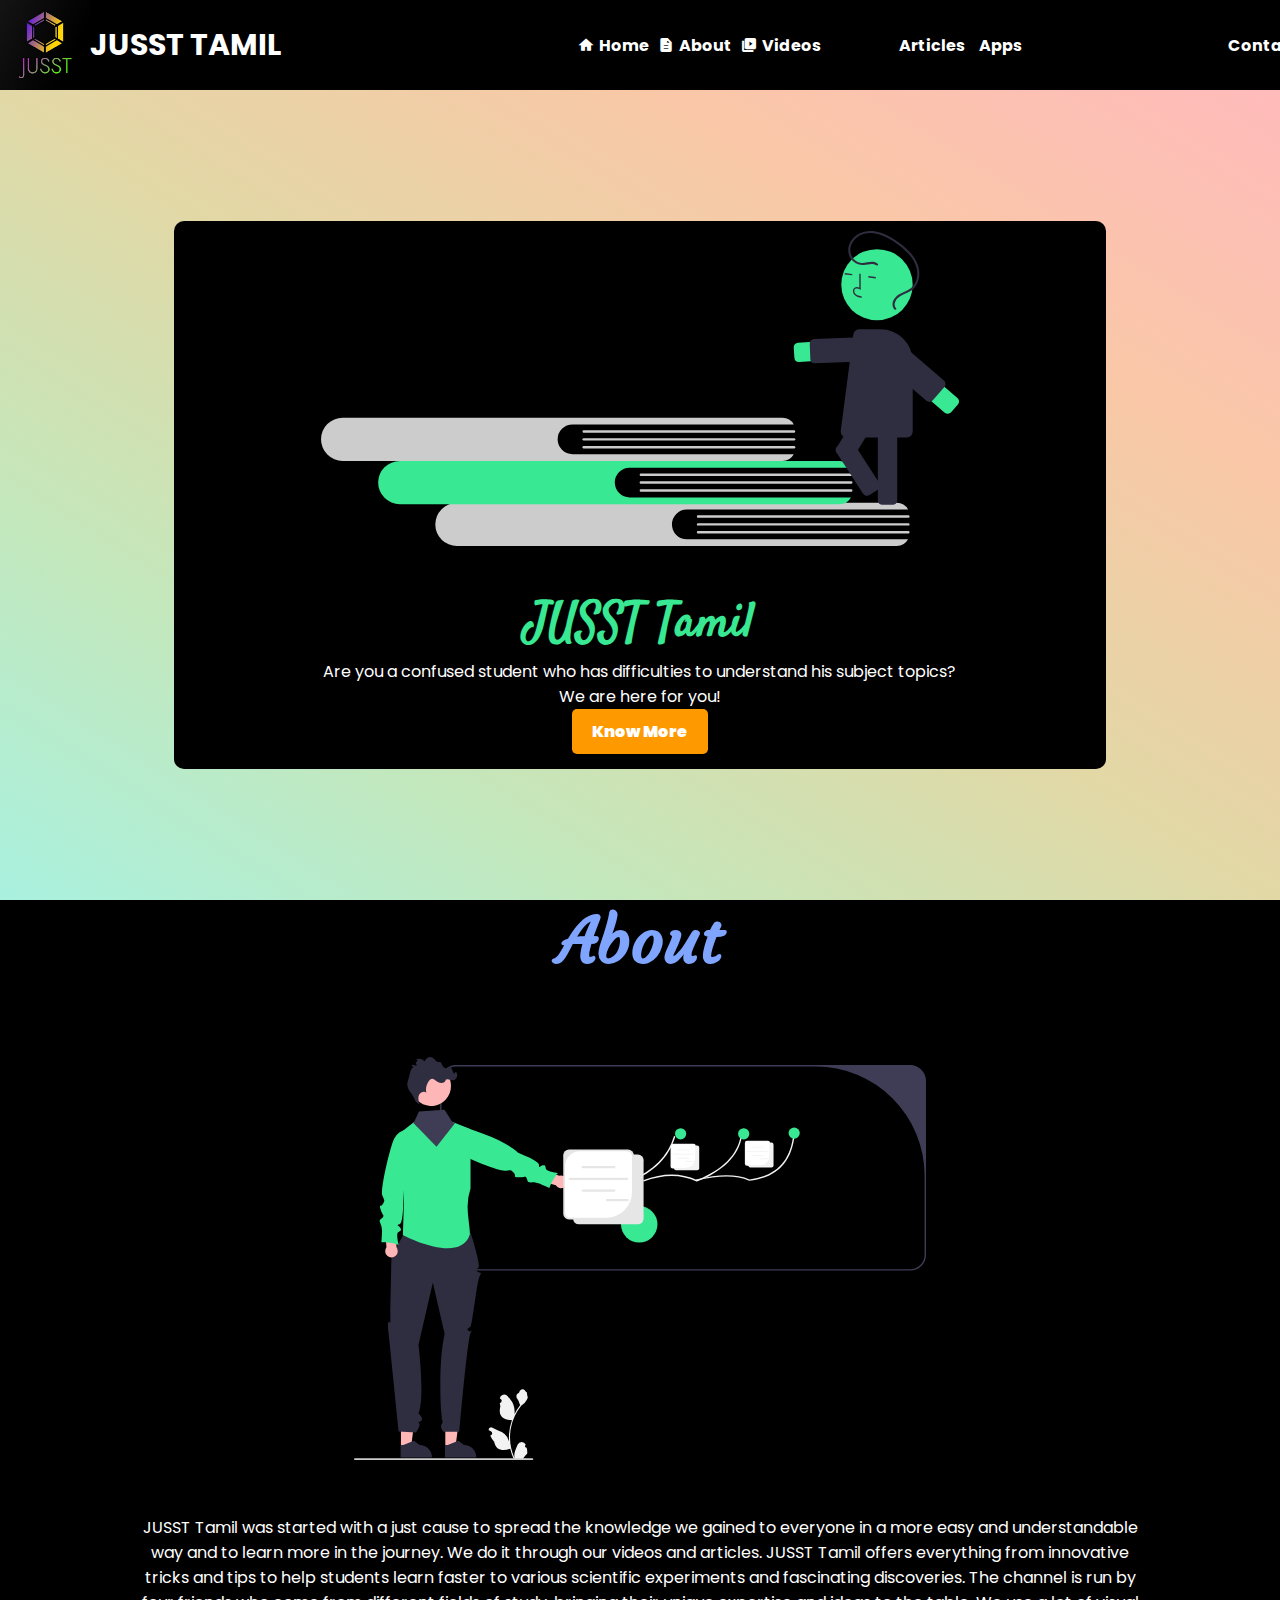
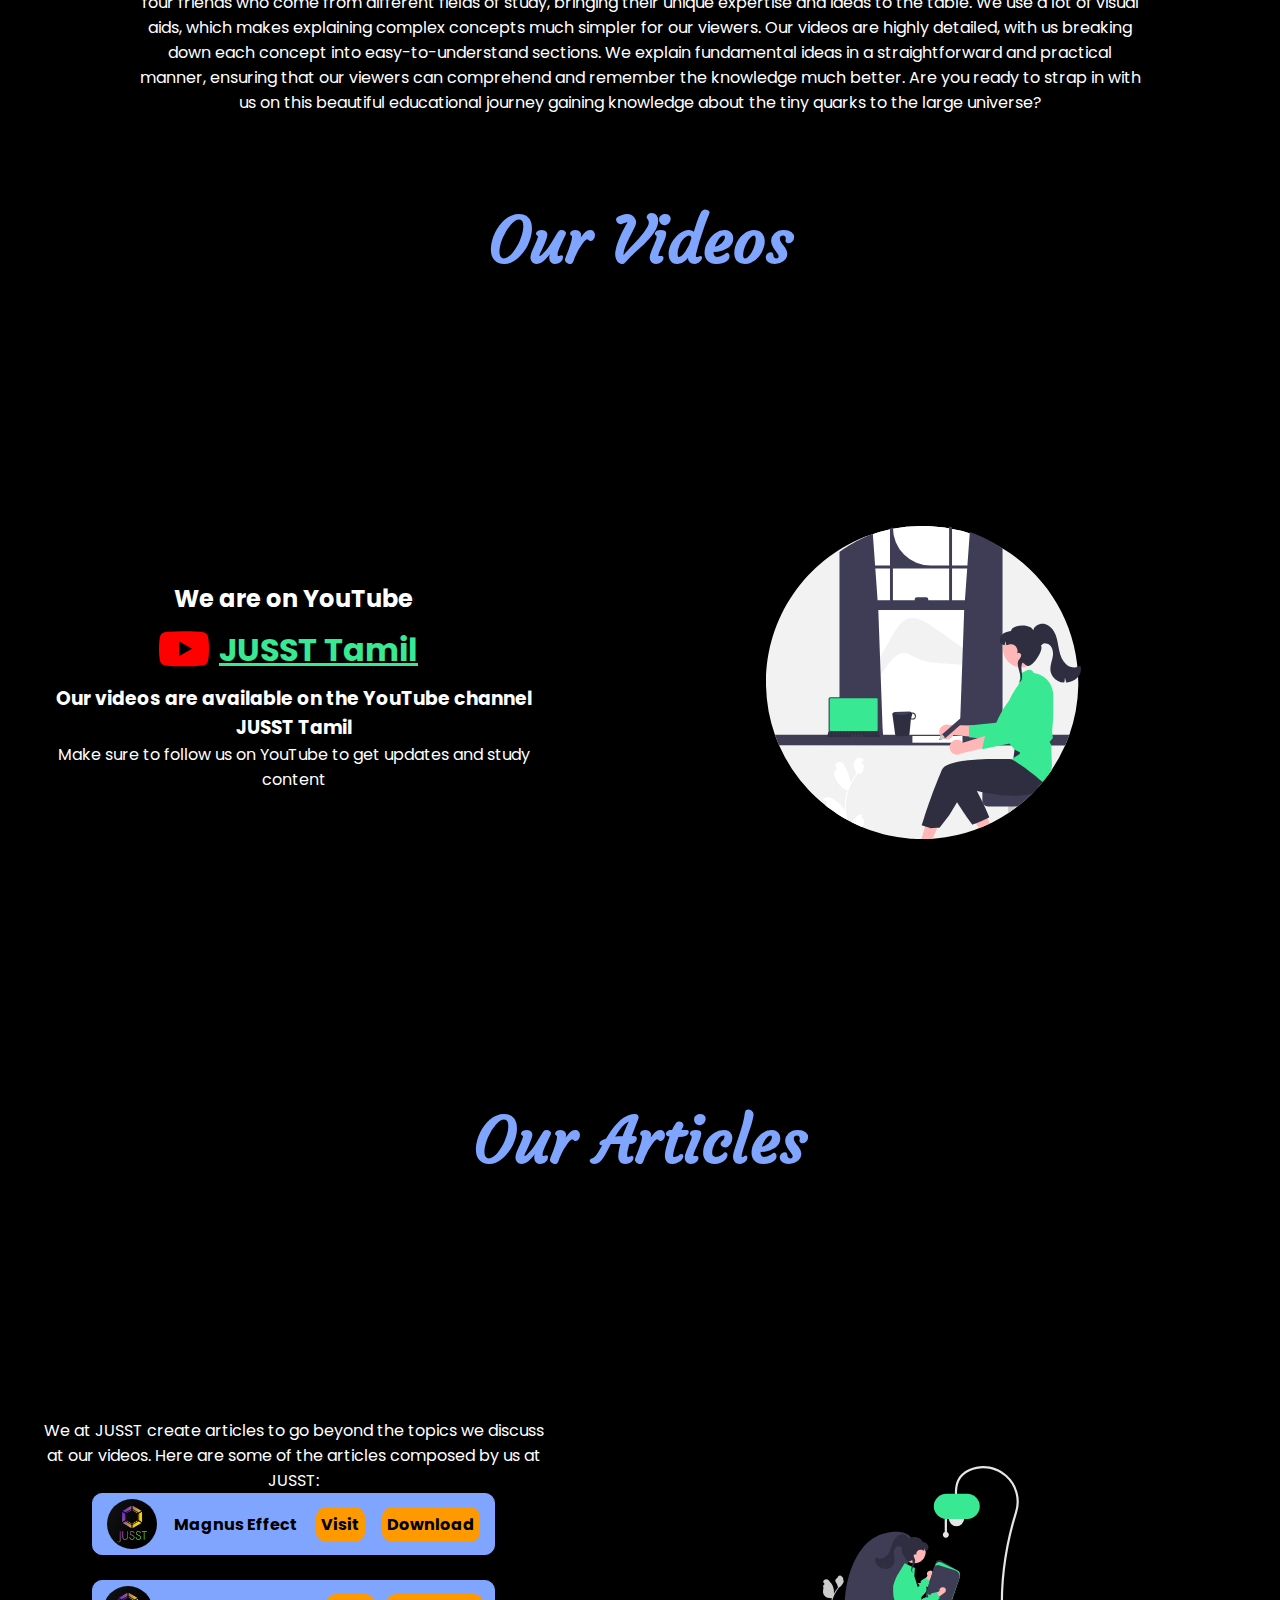
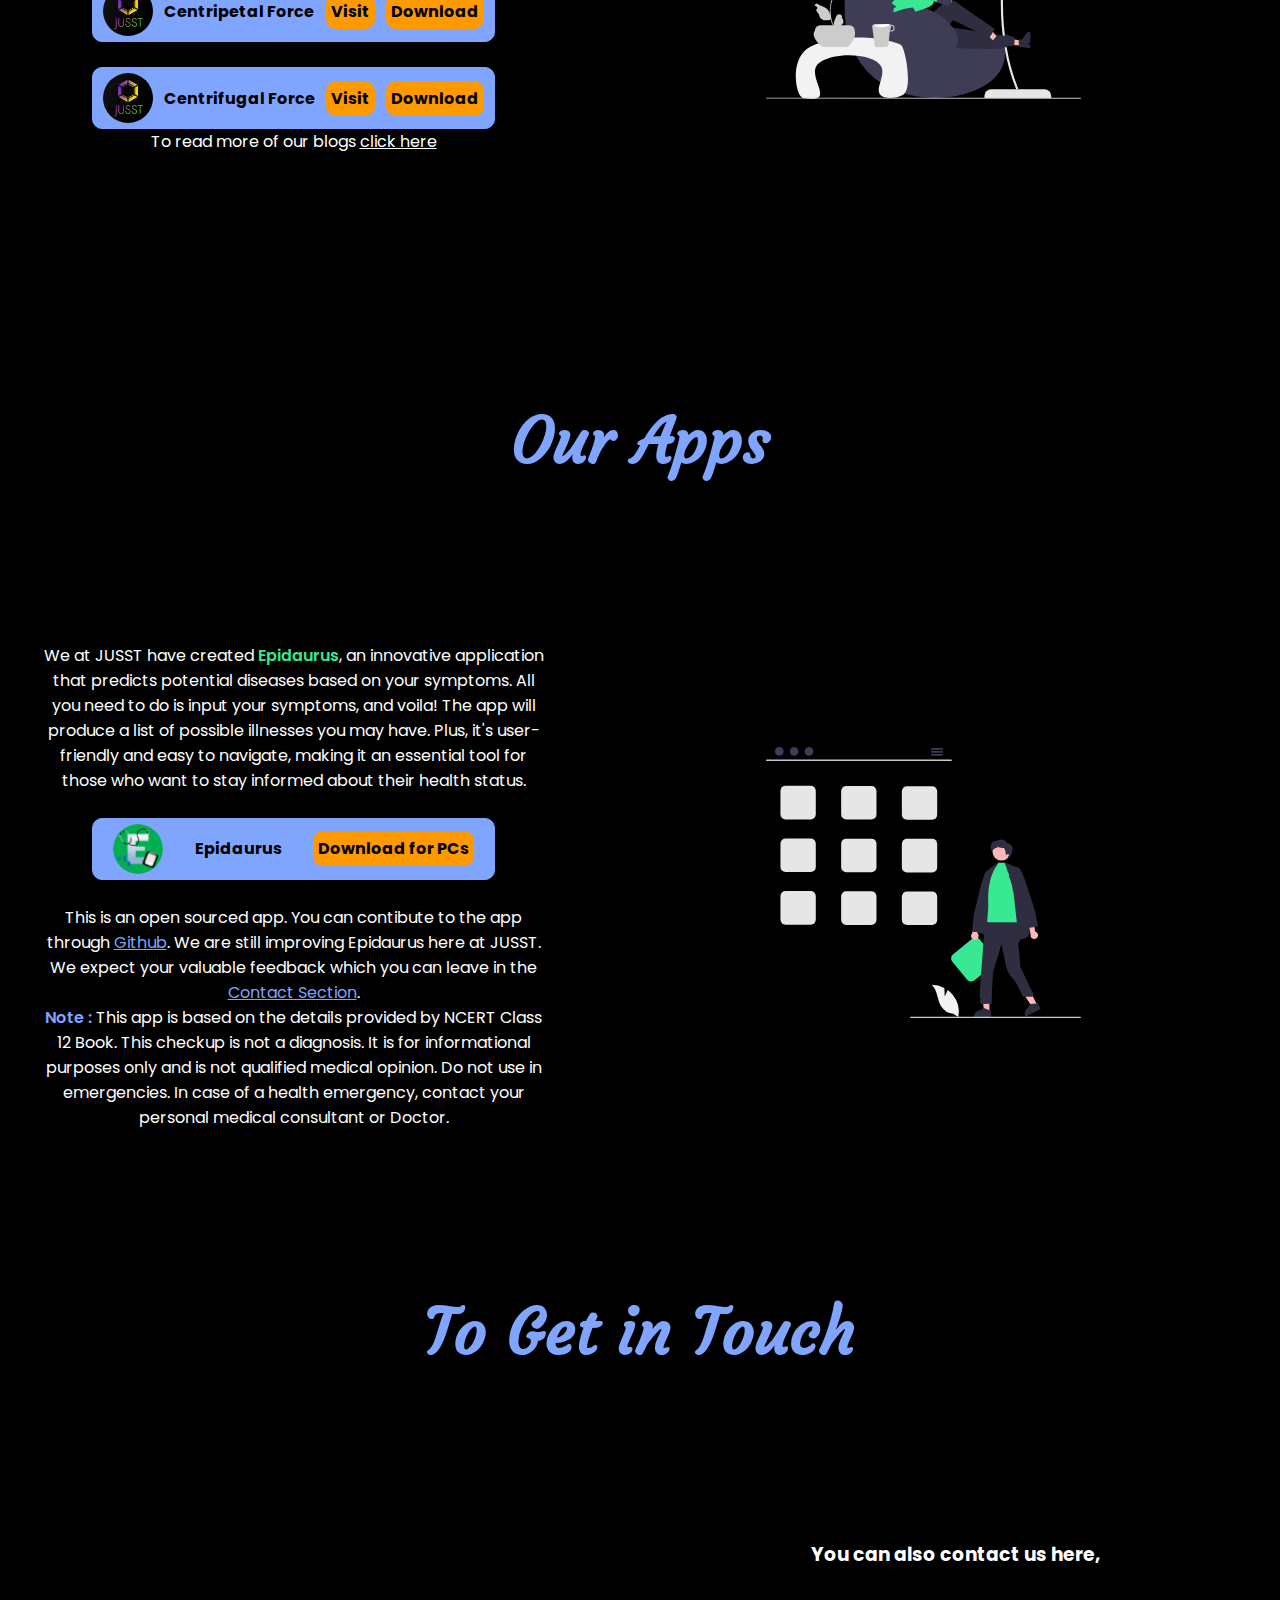
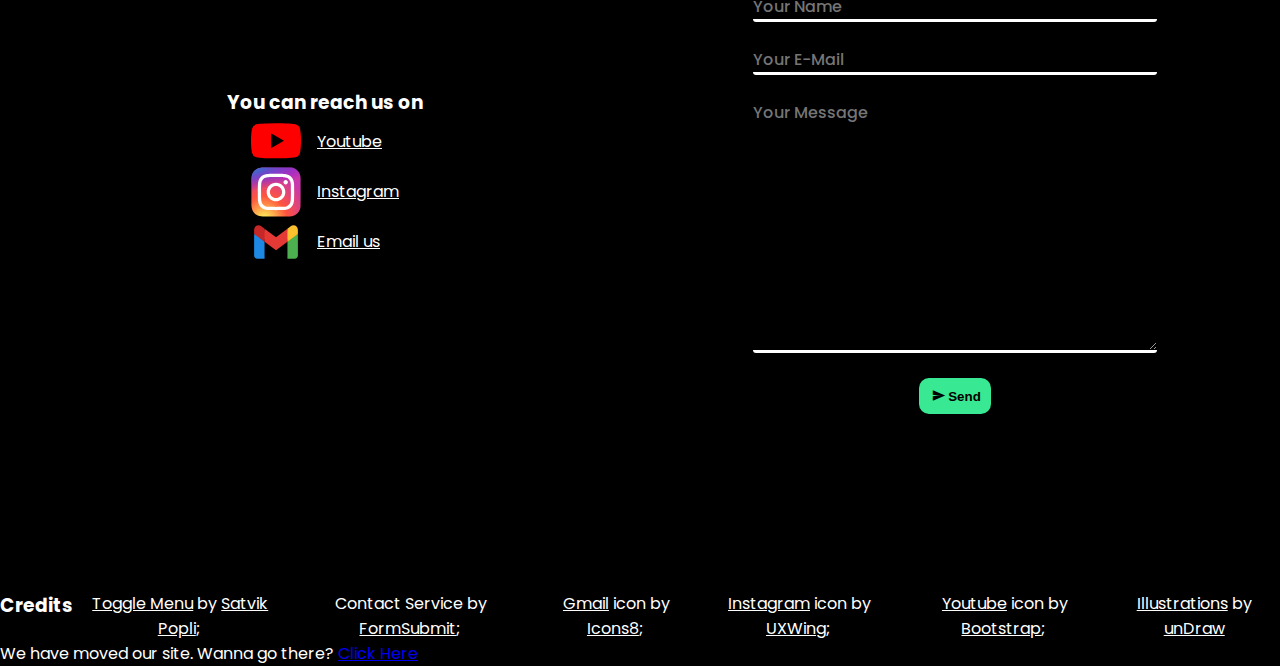
<file: index.html>
<!DOCTYPE html>
<html lang="en">
<head>
    <meta charset="UTF-8">
    <meta http-equiv="X-UA-Compatible" content="IE=edge">
    <meta name="viewport" content="width=device-width, initial-scale=1.0">
    <meta name="google-site-verification" content="5zF38VC0w93PLL8lGpRuGiIKcPhcz5KZqkn3rT3Ds5U" />
    <meta name="title" content="JUSST Tamil" />
    <meta name="description" content="Learning made fun!!!" />
    <title>JUSST TAMIL</title>
    <link rel="shortcut icon" href="images\favicon.ico" type="image/x-icon">
    <link rel="stylesheet" href="style.css">
    <script type="application/ld+json">
    {
      "@context" : "https://schema.org",
      "@type" : "WebSite",
      "name" : "JUSST Tamil",
      "url" : "https://jussttamilyt.netlify.app/"
    }
    </script>
    <link href="https://fonts.googleapis.com/icon?family=Material+Icons" rel="stylesheet">
    <link rel="preconnect" href="https://fonts.googleapis.com">
    <link rel="preconnect" href="https://fonts.gstatic.com" crossorigin>
    <link href="https://fonts.googleapis.com/css2?family=Courgette&family=Poppins:wght@400;600;700&family=Satisfy&display=swap" rel="stylesheet">
</head>
<body>
    <nav id="navbar">
        <div id="navLogoSection">
            <img id="logo" src="images\JUSSTChannelProfile.jpg" alt="JUSST logo">
            <h1 id="logoTitle">JUSST TAMIL</h1>
        </div>
        <div id="navLinksSection">
            <ul id="linkList">
                <li id="links"><a href="#home" class="navlink1 linkText">Home</a></li>
                <li id="links"><a href="#about" class="navlink2 linkText">About</a></li>
                <li id="links"><a href="#video" class="navlink3 linkText">Videos</a></li>
                <li id="links"><a href="#article" class="navlink4 linkText">Articles</a></li>
                <li id="links"><a href="#apps" class="navlink6 linkText">Apps</a></li>
                <li id="links"><a href="#contact" class="navlink5 linkText">Contact</a></li>
            </ul>
        </div>
        <div id="menu-div">
<!-- The below code is by Satvik Popli -->
            <input type="checkbox" name="" id="" class="check">
            <ul class="menu-items">
              <li><a href="#home">Home</a></li>
              <li><a href="#about">About</a></li>
              <li><a href="#video">Videos</a></li>
              <li><a href="#article">Articles</a></li>
              <li><a href="#apps">Apps</a></li>
              <li><a href="#contact">Contact</a></li>
            </ul>
            <div class="ham-menu">
              <span class="line line1"></span>
              <span class="line line2"></span>
              <span class="line line3"></span>
            </div>
<!-- Copyright (c) 2023 by Satvik Popli (https://codepen.io/satvikpopli/pen/ExEZqaz) -->
        </div>
    </nav>
    <center>
        <div class="hero-section" id="home">
            <div class="box">
                <div class="hero-img">
                    <img height="50%" width="70%" src="images\undraw_road_to_knowledge_m8s0.svg" alt="JUSST acts as your road to knowledge">
                </div>
                <div class="hero-txt">
                    <h1 class="hero-title"><a class="hero-title" href="#">JUSST Tamil</a></h1>
                    <p class="hero-desp">
                        Are you a confused student who has difficulties to understand his subject topics?<br>
                        We are here for you!<br>
                    </p>
                    <button class="button"><a class="button" href="#about">Know More</a></button>
                </div>
            </div>
        </div>
        <div id="about" class="abt-section">
            <h1 class="abt-title">About</h1>
            <div class="abt-cont">
                <div class="abt-img">
                    <img height="50%" width="70%" src="images\undraw_professor_re_mj1s.svg" alt="JUSST will guide you towards your success">
                </div>
                <div class="abt-text">
                    <p>
                        JUSST Tamil was started with a just cause to spread the knowledge we gained to everyone in a more easy and understandable way and to learn more in the journey. We do it through our videos and articles. JUSST Tamil offers everything from innovative tricks and tips to help students learn faster to various scientific experiments and fascinating discoveries. The channel is run by four friends who come from different fields of study, bringing their unique expertise and ideas to the table.  We use a lot of visual aids, which makes explaining complex concepts much simpler for our viewers. Our videos are highly detailed, with us breaking down each concept into easy-to-understand sections. We explain fundamental ideas in a straightforward and practical manner, ensuring that our viewers can comprehend and remember the knowledge much better. Are you ready to strap in with us on this beautiful educational journey gaining knowledge about the tiny quarks to the large universe?
                    </p>
                </div>
            </div>
        </div>
        <div id="video">
            <h1 class="abt-title">Our Videos</h1>
            <div class="video-cont">
                <div class="video-text">
                    <h2>We are on YouTube</h2>
                    <div class="video-container">
                        <img  width="50" src="images\youtube.svg" alt=""><a class="chl-link" href="https://www.youtube.com/@jusst1523" target="_blank" rel="noopener noreferrer">JUSST Tamil</a>
                    </div>    
                    <h3>Our videos are available on the YouTube channel JUSST Tamil</h3>
                    <p>
                        Make sure to follow us on YouTube to get updates and study content
                    </p>

                </div>
                <div class="video-img">
                    <img height="50%" width="50%" src="images/undraw_studying_re_deca.svg" alt="You can access our videos in YouTube at JUSST Tamil">
                </div>
            </div>
        </div>
        <div class="articles" id="article">
            <h1 class="abt-title">Our Articles</h1>
            <div class="video-cont">
                <div class="video-text">
                    <p class="article-intro">
                        We at JUSST create articles to go beyond the topics we discuss at our videos. Here are some of the articles composed by us at JUSST:
                    </p>
                    <div class="article-examples">
                        <div class="blog-cont">
                            <img src="images/JUSSTChannelProfile.jpg" height="50px" style="border-radius: 100%;" alt="a image describing the blog" class="blog-image">
                            <div class="blog-head">Magnus Effect</div>
                            <a href="articles/001magnusEffect/magnusEffect.html" target="_blank" rel="noopener noreferrer" class="blog-visit blog-button">Visit</a>
                            <a href="articles/001magnusEffect/magnusEffect.pdf" rel="noopener noreferrer" download class="blog-download blog-button">Download</a>
                        </div>
                        <br>
                        <div class="blog-cont">
                            <img src="images/JUSSTChannelProfile.jpg" height="50px" style="border-radius: 100%;" alt="a image describing the blog" class="blog-image">
                            <div class="blog-head">Centripetal Force</div>
                            <a href="articles/002centripetalForce/centripetalForce.html" target="_blank" rel="noopener noreferrer" class="blog-visit blog-button">Visit</a>
                            <a href="articles/002centripetalForce/centripetalForce.pdf" rel="noopener noreferrer" download class="blog-download blog-button">Download</a>
                        </div>
                        <br>
                        <div class="blog-cont">
                            <img src="images/JUSSTChannelProfile.jpg" height="50px" style="border-radius: 100%;" alt="a image describing the blog" class="blog-image">
                            <div class="blog-head">Centrifugal Force</div>
                            <a href="articles/003centrifugalForce/centrifugalForce.html" target="_blank" rel="noopener noreferrer" class="blog-visit blog-button">Visit</a>
                            <a href="articles/003centrifugalForce/centrifugal Force.pdf" rel="noopener noreferrer" download class="blog-download blog-button">Download</a>
                        </div>
                    </div>
                    <p class="more-article">
                        To read more of our blogs <a href="https://jusstblogs.wordpress.com/" target="_blank" rel="noopener noreferrer">click here</a>
                    </p>
                </div>
                <div class="video-img">
                    <img src="images/undraw_reading_time_re_phf7.svg" alt="We at JUSST write articles on the topics we discuss in our videos so that you can read it and gain more knowledge" width="50%">
                </div>
            </div>
        </div>
        <div id="apps">
            <h1 class="abt-title">Our Apps</h1>
            <div class="video-cont">
                <div class="video-text">
                    We at JUSST have created <span style="color: #38E892; font-weight: 600;">Epidaurus</span>, an innovative application that predicts potential diseases based on your symptoms. All you need to do is input your symptoms, and voila! The app will produce a list of possible illnesses you may have. Plus, it's user-friendly and easy to navigate, making it an essential tool for those who want to stay informed about their health status. <br><br>
                    <div class="blog-cont">
                        <img src="images/Epidaurus.ico" height="50px" style="border-radius: 100%;" alt="Logo of Epidaurus" class="blog-image">
                        <div class="blog-head">Epidaurus</div>
                        <a href="Epidaurus-Mark1-setup.exe" rel="noopener noreferrer" class="blog-visit blog-button">Download for PCs</a>
                    </div><br>
                    This is an open sourced app. You can contibute to the app through <a href="https://github.com/JusstTamil/Epidaurus" target="_blank" rel="noopener noreferrer" style="color: #7FA5FF;">Github</a>. We are still improving Epidaurus here at JUSST. We expect your valuable feedback which you can leave in the <a href="#contact" style="color: #7FA5FF;">Contact Section</a>.
                    <br>
                    <span style="color: #7FA5FF; font-weight: 600;">Note : </span>This app is based on the details provided by NCERT Class 12 Book. This checkup is not a diagnosis. It is for informational purposes only and is not qualified medical opinion. Do not use in emergencies. In case of a health emergency, contact your personal medical consultant or Doctor.
                </div>
                <div class="video-img">
                    <img src="images/undraw_apps_re_ienc.svg" alt="We at JUSST also make applications to make your life more simple." width="50%">
                </div>
            </div>
        </div>
        <div class="contact" id="contact">
            <h1 class="abt-title">To Get in Touch</h1>
            <div class="video-cont">
                <div class="contact-details">
                    <h3>You can reach us on</h3>
                    <ul class="contact-apps">
                        <li class="contact-app-cont">
                            <a href="https://www.youtube.com/@jusst1523" target="_blank" rel="noopener noreferrer">
                                <img height="50px" width="50px" src="images/youtube.svg" alt="you can reach us on youtube on https://www.youtube.com/@jusst1523">
                                <p>Youtube</p>
                            </a>
                        </li>
                        <li class="contact-app-cont">
                            <a href="https://instagram.com/jusst1523?igshid=ZDdkNTZiNTM=" target="_blank" rel="noopener noreferrer">
                                <img height="50px" width="50px" src="images/instagram-color-icon.svg" alt="you can reach us on instagram">
                                    <p>Instagram</p>
                                </img>
                            </a>
                        </li>
                        <li class="contact-app-cont">
                            <a href="https://formsubmit.co/el/yuviya" target="_blank">
                                <img height="50px" width="50px" src="images/icons8-gmail.svg" alt="you can email us to jusst2023@gmail.com">
                                <p>Email us</p>
                            </a>
                        </li>
                    </ul>
                </div>
                <form action="https://formsubmit.co/jusst2023@gmail.com" method="POST" class="contact-form" id="contact-form">
                    <input type="hidden" name="_next" value="https://jussttamilyt.netlify.app/templates/thankyou/thankyou.html">
                    <h3>You can also contact us here,</h3><br>
                    <input type="text" name="Name" placeholder="Your Name" required class="input-field" id="name">
                    <br>
                    <input type="email" name="E-Mail" placeholder="Your E-Mail" required class="input-field" id="email">
                    <br>
                    <textarea name="message" id="message" cols="30" rows="10" required class="input-field" placeholder="Your Message"></textarea>
                    <br>
                    <button class="submit-btn" type="submit">Send</button>
                </form>
            </div>
        </div>
        <div class="credits">
            <h3>Credits</h3>
            <div><a target="_blank" href="https://codepen.io/satvikpopli/pen/ExEZqaz">Toggle Menu</a> by <a target="_blank" href="https://codepen.io/satvikpopli/pen/ExEZqaz">Satvik Popli</a>;&nbsp;</div>
            <div>Contact Service by <a href="https://formsubmit.co/" target="_blank" rel="noopener noreferrer">FormSubmit</a>;&nbsp;</div>
            <div><a target="_blank" href="https://icons8.com/icon/qyRpAggnV0zH/gmail">Gmail</a> icon by <a target="_blank" href="https://icons8.com">Icons8</a>;&nbsp;</div>
            <div><a target="_blank" href="https://uxwing.com/instagram-color-icon/">Instagram</a> icon by <a target="_blank" href="https://uxwing.com/">UXWing</a>;&nbsp;</div>
            <div><a target="_blank" href="https://icons.getbootstrap.com/icons/youtube/">Youtube</a> icon by <a target="_blank" href="https://getbootstrap.com/">Bootstrap</a>;&nbsp;</div>
            <div><a target="_blank" href="https://undraw.co/">Illustrations</a> by <a target="_blank" href="https://undraw.co/">unDraw</a></div>
        </div>
    </center>
    <div class="dialog">
        <p>We have moved our site. Wanna go there? <a href="https://jusst.netlify.app/">Click Here</a></p>
    </div>
</body>
</html>
</file>
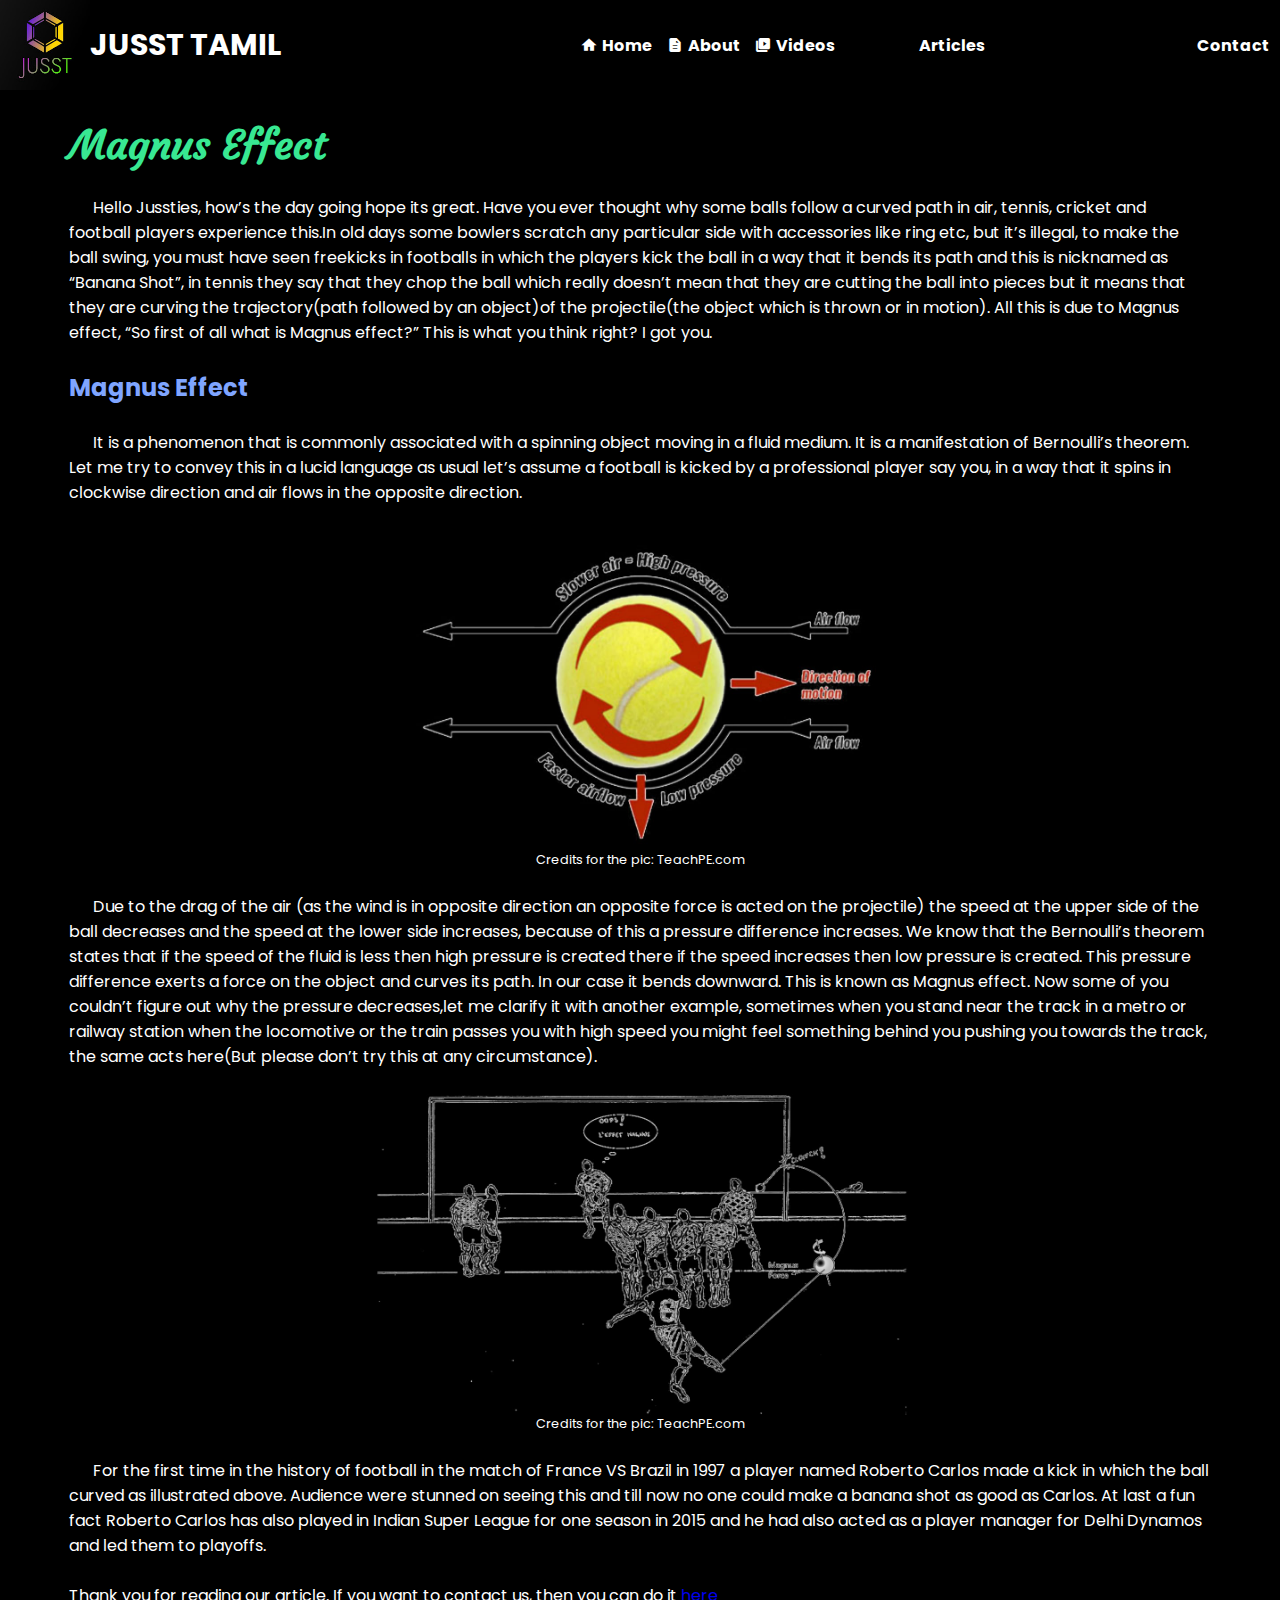
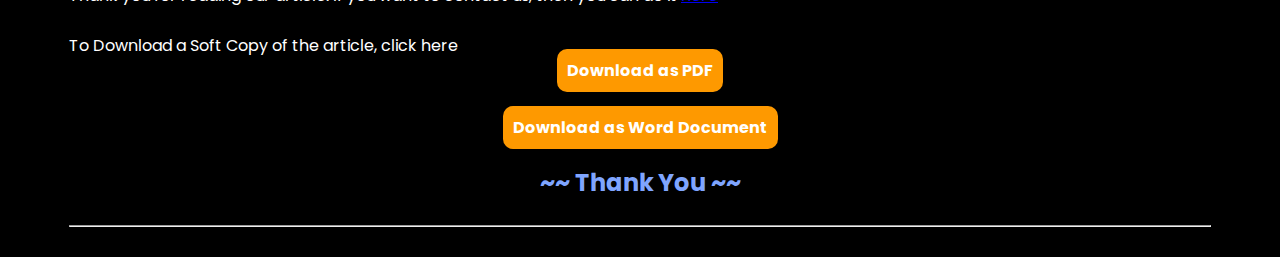
<file: articles/001magnusEffect/magnusEffect.html>
<!DOCTYPE html>
<html lang="en">
<head>
    <meta charset="UTF-8">
    <meta http-equiv="X-UA-Compatible" content="IE=edge">
    <meta name="viewport" content="width=device-width, initial-scale=1.0">
    <title>Magnus Effect - JUSST TAMIL</title>
    <link rel="shortcut icon" href="..\..\images\favicon.ico" type="image/x-icon">
    <link rel="stylesheet" href="..\..\templates\articletemplate\articleTemplate.css">
    <link href="https://fonts.googleapis.com/icon?family=Material+Icons" rel="stylesheet">
    <link rel="preconnect" href="https://fonts.googleapis.com">
    <link rel="preconnect" href="https://fonts.gstatic.com" crossorigin>
    <link href="https://fonts.googleapis.com/css2?family=Courgette&family=Poppins:wght@400;600;700&family=Satisfy&display=swap" rel="stylesheet">
</head>
<body>
    <nav id="navbar">
        <div id="navLogoSection">
            <img id="logo" src="..\..\images\JUSSTChannelProfile.jpg" alt="JUSST logo">
            <h1 id="logoTitle">JUSST TAMIL</h1>
        </div>
        <div id="navLinksSection">
            <ul id="linkList">
                <li id="links"><a href="../../index.html" class="navlink1 linkText">Home</a></li>
                <li id="links"><a href="../../index.html#about" class="navlink2 linkText">About</a></li>
                <li id="links"><a href="../../index.html#video" class="navlink3 linkText">Videos</a></li>
                <li id="links"><a href="../../index.html#article" class="navlink4 linkText">Articles</a></li>
                <li id="links"><a href="../../index.html#contact" class="navlink5 linkText">Contact</a></li>
            </ul>
        </div>
        <div id="menu-div">
<!-- The below code is by Satvik Popli -->
            <input type="checkbox" name="" id="" class="check">
            <ul class="menu-items">
              <li><a href="../../index.html">Home</a></li>
              <li><a href="../../index.html#about">About</a></li>
              <li><a href="../../index.html#video">Videos</a></li>
              <li><a href="../../index.html#article">Articles</a></li>
              <li><a href="../../index.html#contact">Contact</a></li>
            </ul>
            <div class="ham-menu">
              <span class="line line1"></span>
              <span class="line line2"></span>
              <span class="line line3"></span>
            </div>
<!-- Copyright (c) 2023 by Satvik Popli (https://codepen.io/satvikpopli/pen/ExEZqaz) -->
        </div>
    </nav>
    <div class="cont">
        <br>
        <h1>Magnus Effect</h1>
        <br>
        <p>
            &nbsp;&nbsp;&nbsp;&nbsp;&nbsp;&nbsp;Hello Jussties, how’s the day going hope its great. Have you ever thought why some balls follow a curved path in air, tennis, cricket and football players experience this.In old days some bowlers scratch any particular side with accessories like ring etc, but it’s illegal, to make the ball swing, you must have seen freekicks in footballs in which the players kick the ball in a way that it bends its path and this is nicknamed as “Banana Shot”, in tennis they say that they chop the ball which really doesn’t mean that they are cutting the ball into pieces but it means that they are curving the trajectory(path followed by an object)of the projectile(the object which is thrown or in motion). All this is due to Magnus effect, “So first of all what is Magnus effect?” This is what you think right? I got you.
        </p>
        <br>
        <h2>
            Magnus Effect
        </h2>
        <br>
        <p>
            &nbsp;&nbsp;&nbsp;&nbsp;&nbsp;&nbsp;It is a phenomenon that is commonly associated with a spinning object moving in a fluid medium. It is a manifestation of Bernoulli’s theorem.
            Let me try to convey this in a lucid language as usual let’s assume a football is kicked by a professional player say you, in a way that it spins in clockwise direction and air flows in the opposite direction.
        </p>
        <br>
        <figure>
            <img src="magnusEffect.jpg" width="50%" alt="a image showing magnus effect">
            <figcaption>Credits for the pic: TeachPE.com</figcaption>
        </figure>
        <br>
        <p>
            &nbsp;&nbsp;&nbsp;&nbsp;&nbsp;&nbsp;Due to the drag of the air (as the wind is in opposite direction an opposite force is acted on the projectile) the speed at the upper side of the ball decreases and the speed at the lower side increases, because of this a pressure difference increases. We know that the Bernoulli’s theorem states that if the speed of the fluid is less then high pressure is created there if the speed increases then low pressure is created. This pressure difference exerts a force on the object and curves its path. In our case it bends downward. This is known as Magnus effect. Now some of you couldn’t  figure out why the pressure decreases,let me clarify it with another example, sometimes when you stand near the track in a metro or railway station when the locomotive or the train passes you with high speed you might feel something behind you pushing you towards the track, the same acts here(But please don’t try this at any circumstance). 
        </p>
        <br>
        <figure>
            <img src="magnusEffectExample.jpg" width="50%" alt="a image showing an example of magnus effect">
            <figcaption>Credits for the pic: TeachPE.com</figcaption>
        </figure>
        <br>
        <p>
            &nbsp;&nbsp;&nbsp;&nbsp;&nbsp;&nbsp;For the first time in the history of football in the match of France VS Brazil in 1997 a player named Roberto Carlos made a kick in which the ball curved as illustrated above. Audience were stunned on seeing this and till now no one could make a banana shot as good as Carlos. At last a fun fact Roberto Carlos has also played in Indian Super League for one season in 2015 and he had also acted as a player manager for Delhi Dynamos and led them to playoffs.
        </p>
        <br>
        <p>Thank you for reading our article. If you want to contact us, then you can do it <a href="../../index.html#contact" target="_blank" rel="noopener noreferrer">here</a></p><br>
        <p>To Download a Soft Copy of the article, click here</p>
        <ul class="download-links">
            <li><a class="dlink" href="magnusEffect.pdf" download>Download as PDF</a></li>
            <li><a class="dlink" href="Magnus Effect 1.docx" download>Download as Word Document</a></li>
        </ul>
        <br>
        <h2 class="thankyou">~~ Thank You ~~</h2>
        <br>
        <hr>
        <br>
    </div>
</body>
</html>
</file>
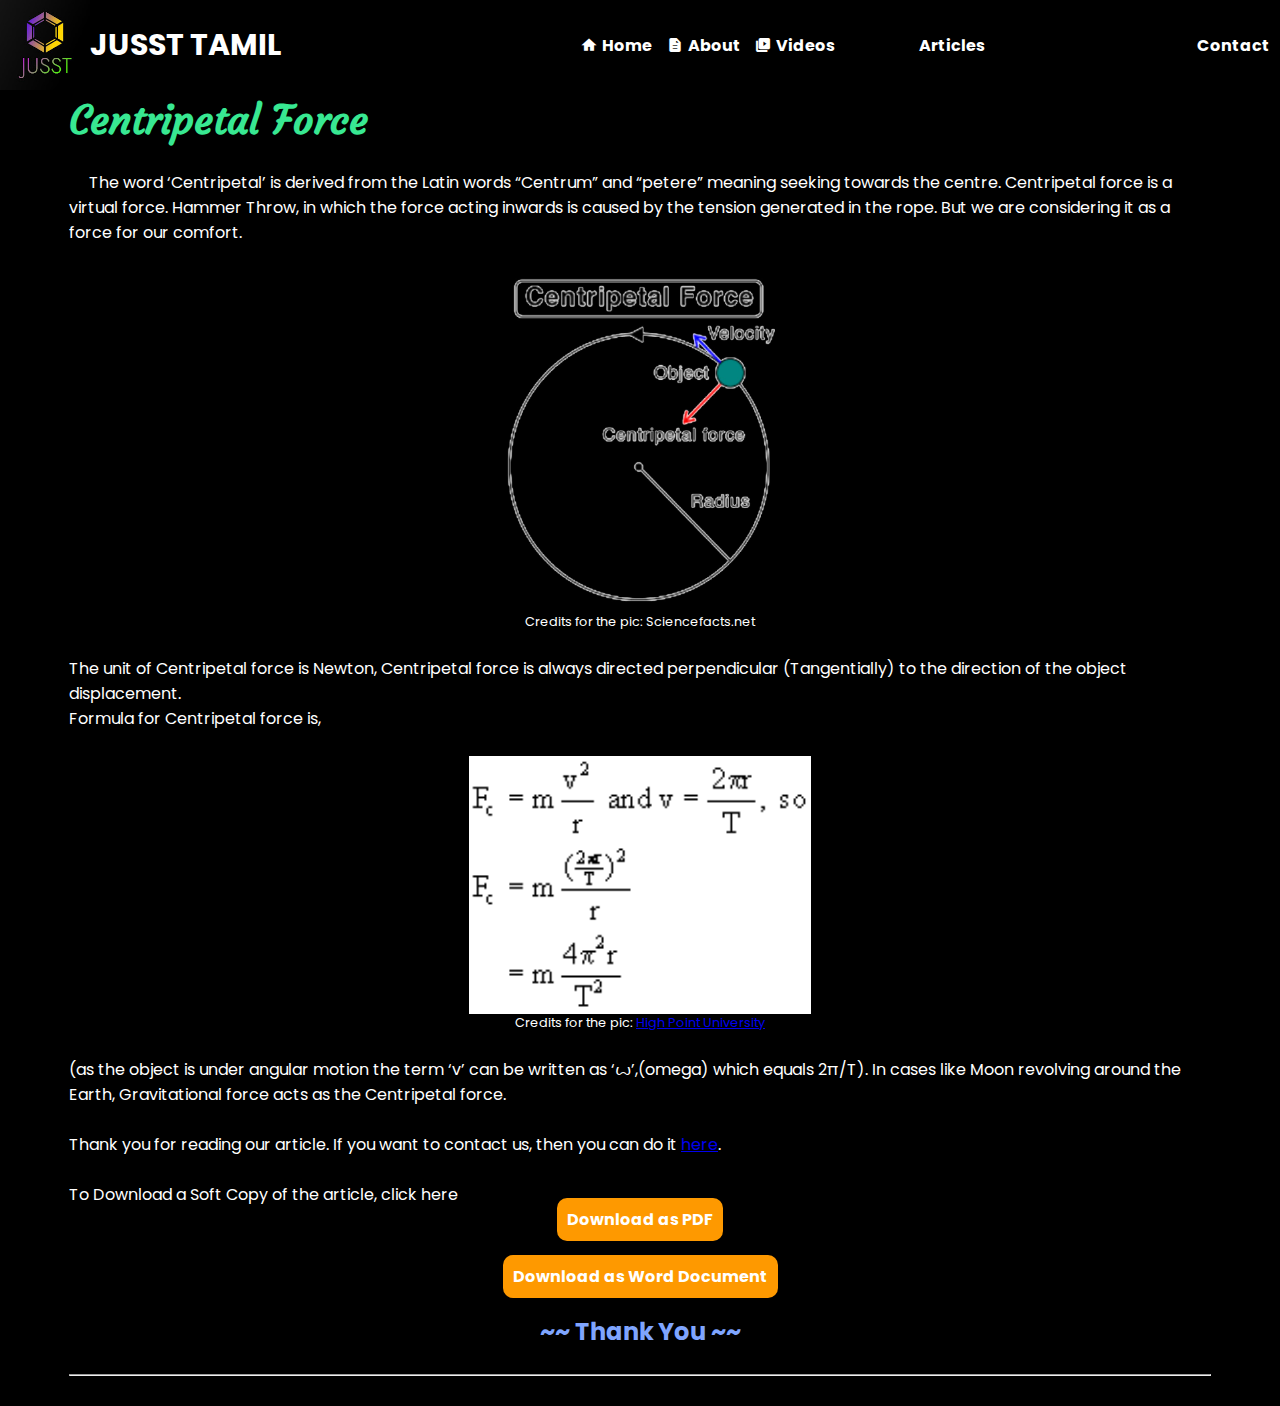
<file: articles/002centripetalForce/centripetalForce.html>
<!DOCTYPE html>
<html lang="en">
<head>
    <meta charset="UTF-8">
    <meta http-equiv="X-UA-Compatible" content="IE=edge">
    <meta name="viewport" content="width=device-width, initial-scale=1.0">
    <title>Centripetal Force - JUSST TAMIL</title>
    <link rel="shortcut icon" href="..\..\images\favicon.ico" type="image/x-icon">
    <link rel="stylesheet" href="../../templates/articletemplate/articleTemplate.css">
    <link href="https://fonts.googleapis.com/icon?family=Material+Icons" rel="stylesheet">
    <link rel="preconnect" href="https://fonts.googleapis.com">
    <link rel="preconnect" href="https://fonts.gstatic.com" crossorigin>
    <link href="https://fonts.googleapis.com/css2?family=Courgette&family=Poppins:wght@400;600;700&family=Satisfy&display=swap" rel="stylesheet">
</head>
<body>
    <nav id="navbar">
        <div id="navLogoSection">
            <img id="logo" src="..\..\images\JUSSTChannelProfile.jpg" alt="JUSST logo">
            <h1 id="logoTitle">JUSST TAMIL</h1>
        </div>
        <div id="navLinksSection">
            <ul id="linkList">
                <li id="links"><a href="../../index.html" class="navlink1 linkText">Home</a></li>
                <li id="links"><a href="../../index.html#about" class="navlink2 linkText">About</a></li>
                <li id="links"><a href="../../index.html#video" class="navlink3 linkText">Videos</a></li>
                <li id="links"><a href="../../index.html#article" class="navlink4 linkText">Articles</a></li>
                <li id="links"><a href="../../index.html#contact" class="navlink5 linkText">Contact</a></li>
            </ul>
        </div>
        <div id="menu-div">
<!-- The below code is by Satvik Popli -->
            <input type="checkbox" name="" id="" class="check">
            <ul class="menu-items">
              <li><a href="../../index.html">Home</a></li>
              <li><a href="../../index.html#about">About</a></li>
              <li><a href="../../index.html#video">Videos</a></li>
              <li><a href="../../index.html#article">Articles</a></li>
              <li><a href="../../index.html#contact">Contact</a></li>
            </ul>
            <div class="ham-menu">
              <span class="line line1"></span>
              <span class="line line2"></span>
              <span class="line line3"></span>
            </div>
<!-- Copyright (c) 2023 by Satvik Popli (https://codepen.io/satvikpopli/pen/ExEZqaz) -->
        </div>
    </nav>
    <div class="cont">
        <h1>Centripetal Force</h1>
        <br>
        <p>&nbsp;&nbsp;&nbsp;&nbsp;&nbsp;The word ‘Centripetal’ is derived from the Latin words “Centrum” and “petere” meaning seeking towards the centre. Centripetal force is a virtual force. Hammer Throw, in which the force acting inwards is caused by the tension generated in the rope.  But we are considering it as a force for our comfort.
        </p>
        <br>
        <figure>
            <img src="centripetalForce.jpg" width="30%" alt="a image showing centripetal force">
            <figcaption>Credits for the pic: Sciencefacts.net</figcaption>
        </figure>
        <br>
        <p>
            The unit of Centripetal force is Newton, Centripetal force is always directed perpendicular (Tangentially) to the direction of the object displacement.
            <br>
            Formula for Centripetal force is,
        </p>
        <br>
        <figure>
            <img src="formula.png" width="30%" alt="a image showing centripetal force formulas">
            <figcaption>Credits for the pic: <a href="https://physics.highpoint.edu/~jregester/potl/Mechanics/CentripetalForce/CentripetalA.htm" target="_blank" rel="noopener noreferrer">High Point University</a></figcaption>
        </figure>
        <br>
        <p>
            (as the object is under angular motion the term ‘v’ can be written as ‘ꙍ’,(omega) which equals 2π/T).  In cases like Moon revolving around the Earth, Gravitational force acts as the Centripetal force. 
        </p>
        <br>
        <p>Thank you for reading our article. If you want to contact us, then you can do it <a href="../../index.html#contact" target="_blank" rel="noopener noreferrer">here</a>.</p><br>
        <p>To Download a Soft Copy of the article, click here</p>
        <ul class="download-links">
            <li><a class="dlink" href="centripetalForce.pdf" download>Download as PDF</a></li>
            <li><a class="dlink" href="Centripetal Force.docx" download>Download as Word Document</a></li>
        </ul>
        <br>
        <h2 class="thankyou">~~ Thank You ~~</h2>
        <br>
        <hr>
        <br>
    </div>
</body>
</html>
</file>
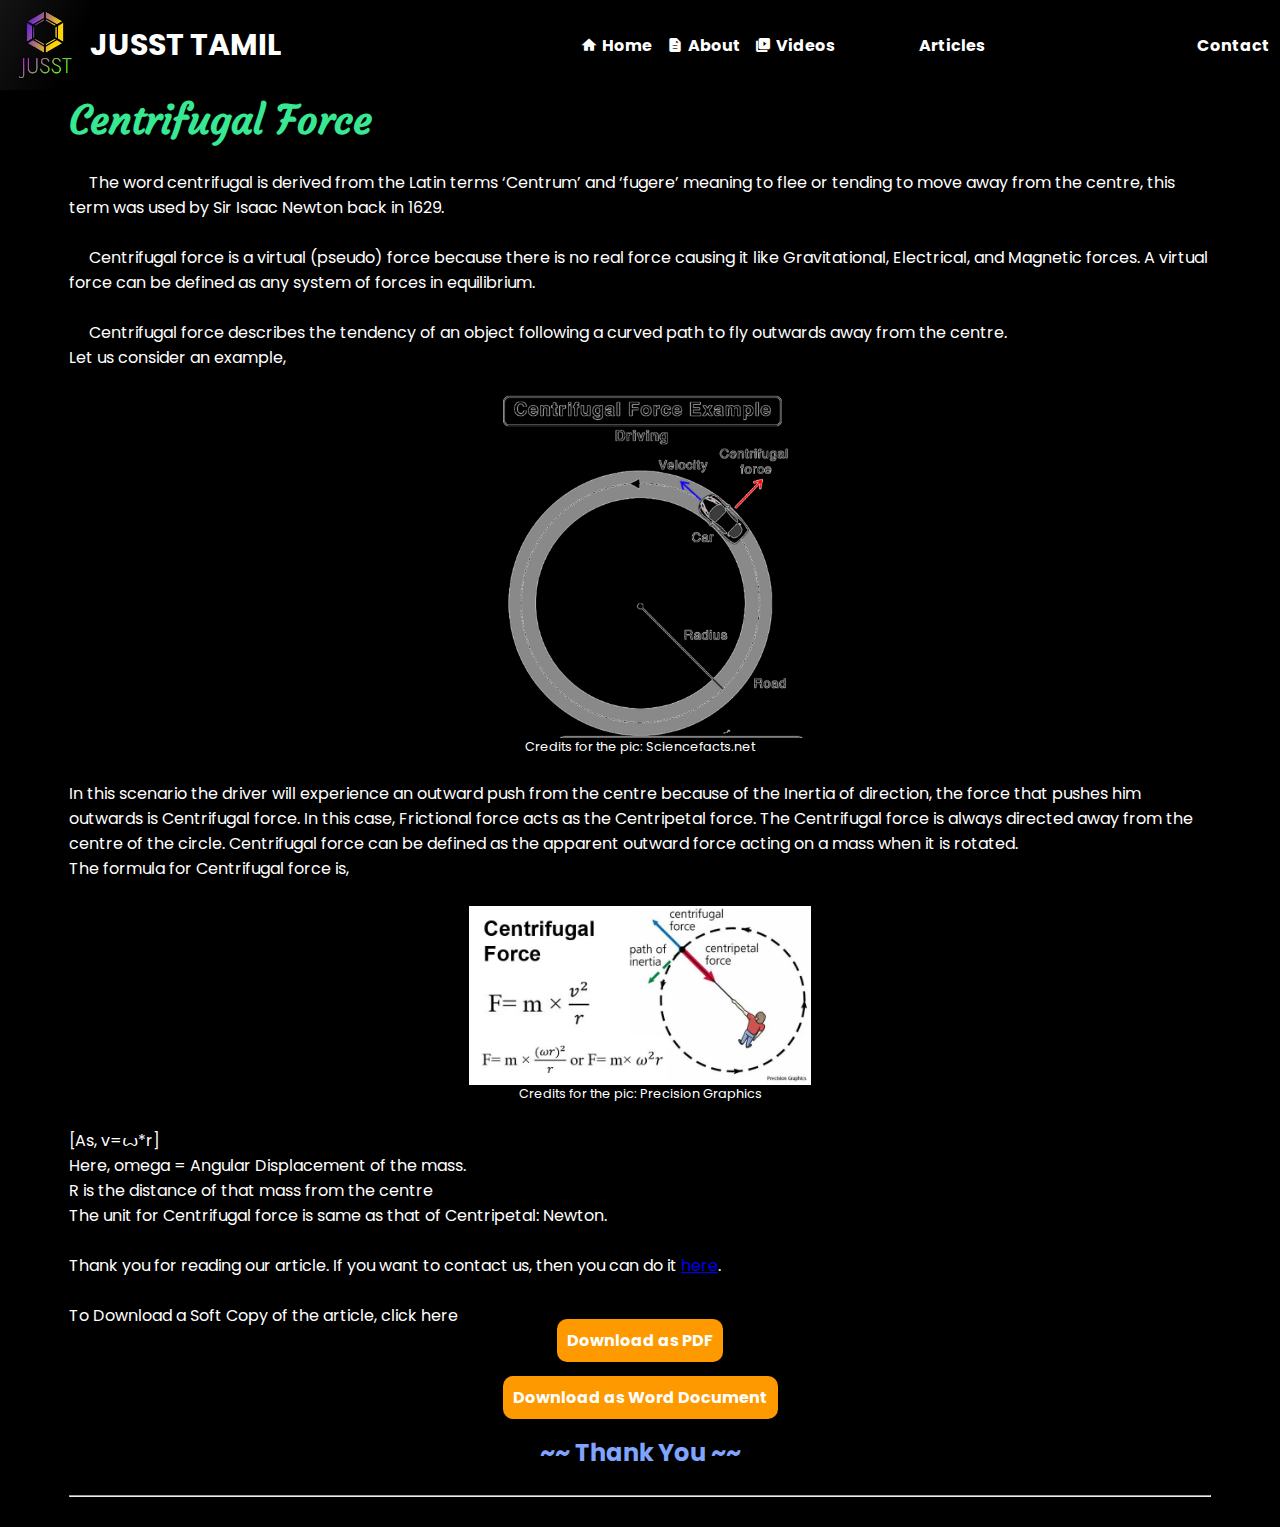
<file: articles/003centrifugalForce/centrifugalForce.html>
<!DOCTYPE html>
<html lang="en">
<head>
    <meta charset="UTF-8">
    <meta http-equiv="X-UA-Compatible" content="IE=edge">
    <meta name="viewport" content="width=device-width, initial-scale=1.0">
    <title>Centrifugal Forces -JUSST TAMIL</title>
    <link rel="shortcut icon" href="..\..\images\favicon.ico" type="image/x-icon">
    <link rel="stylesheet" href="../../templates/articletemplate/articleTemplate.css">
    <link href="https://fonts.googleapis.com/icon?family=Material+Icons" rel="stylesheet">
    <link rel="preconnect" href="https://fonts.googleapis.com">
    <link rel="preconnect" href="https://fonts.gstatic.com" crossorigin>
    <link href="https://fonts.googleapis.com/css2?family=Courgette&family=Poppins:wght@400;600;700&family=Satisfy&display=swap" rel="stylesheet">
</head>
<body>
    <nav id="navbar">
        <div id="navLogoSection">
            <img id="logo" src="..\..\images\JUSSTChannelProfile.jpg" alt="JUSST logo">
            <h1 id="logoTitle">JUSST TAMIL</h1>
        </div>
        <div id="navLinksSection">
            <ul id="linkList">
                <li id="links"><a href="../../index.html" class="navlink1 linkText">Home</a></li>
                <li id="links"><a href="../../index.html#about" class="navlink2 linkText">About</a></li>
                <li id="links"><a href="../../index.html#video" class="navlink3 linkText">Videos</a></li>
                <li id="links"><a href="../../index.html#article" class="navlink4 linkText">Articles</a></li>
                <li id="links"><a href="../../index.html#contact" class="navlink5 linkText">Contact</a></li>
            </ul>
        </div>
        <div id="menu-div">
<!-- The below code is by Satvik Popli -->
            <input type="checkbox" name="" id="" class="check">
            <ul class="menu-items">
              <li><a href="../../index.html">Home</a></li>
              <li><a href="../../index.html#about">About</a></li>
              <li><a href="../../index.html#video">Videos</a></li>
              <li><a href="../../index.html#article">Articles</a></li>
              <li><a href="../../index.html#contact">Contact</a></li>
            </ul>
            <div class="ham-menu">
              <span class="line line1"></span>
              <span class="line line2"></span>
              <span class="line line3"></span>
            </div>
<!-- Copyright (c) 2023 by Satvik Popli (https://codepen.io/satvikpopli/pen/ExEZqaz) -->
        </div>
    </nav>
    <div class="cont">
        <h1>Centrifugal Force</h1>
        <br>
        <p>
            &nbsp;&nbsp;&nbsp;&nbsp;&nbsp;The word centrifugal is derived from the Latin terms ‘Centrum’ and ‘fugere’ meaning to flee or tending to move away from the centre, this term was used by Sir Isaac Newton back in 1629.<br><br>
            &nbsp;&nbsp;&nbsp;&nbsp;&nbsp;Centrifugal force is a virtual (pseudo) force because there is no real force causing it like Gravitational, Electrical, and Magnetic forces.  A virtual force can be defined as any system of forces in equilibrium.<br><br>
            &nbsp;&nbsp;&nbsp;&nbsp;&nbsp;Centrifugal force describes the tendency of an object following a curved path to fly outwards away from the centre.<br>
            Let us consider an example,
        </p>
        <br>
        <figure>
            <img src="centrifugalForceExample.jpg" width="30%" alt="a image showing centrifugal force example">
            <figcaption>Credits for the pic: Sciencefacts.net</figcaption>
        </figure>
        <br>
        <p>In this scenario the driver will experience an outward push from the centre because of the Inertia of direction, the force that pushes him outwards is Centrifugal force.
        In this case, Frictional force acts as the Centripetal force.
        The Centrifugal force is always directed away from the centre of the circle.
        Centrifugal force can be defined as the apparent outward force acting on a mass when it is rotated.<br>
        The formula for Centrifugal force is,</p>
        <br>
        <figure>
            <img src="Centrifugal-force.webp" width="30%" alt="a image showing centrifugal force formulas">
            <figcaption>Credits for the pic: Precision Graphics</figcaption>
        </figure>
        <br>
        <p>[As, v=ꙍ*r]<br>
            Here, omega = Angular Displacement of the mass.<br>
            R is the distance of that mass from the centre<br>
            The unit for Centrifugal force is same as that of Centripetal: Newton.<br>
        </p>
        <br>
        <p>Thank you for reading our article. If you want to contact us, then you can do it <a href="../../index.html#contact" target="_blank" rel="noopener noreferrer">here</a>.</p><br>
        <p>To Download a Soft Copy of the article, click here</p>
        <ul class="download-links">
            <li><a class="dlink" href="Centrifugal Force.pdf" download>Download as PDF</a></li>
            <li><a class="dlink" href="Centrifugal Force.docx" download>Download as Word Document</a></li>
        </ul>
        <br>
        <h2 class="thankyou">~~ Thank You ~~</h2>
        <br>
        <hr>
        <br>
    </div>
</body>
</html>
</file>
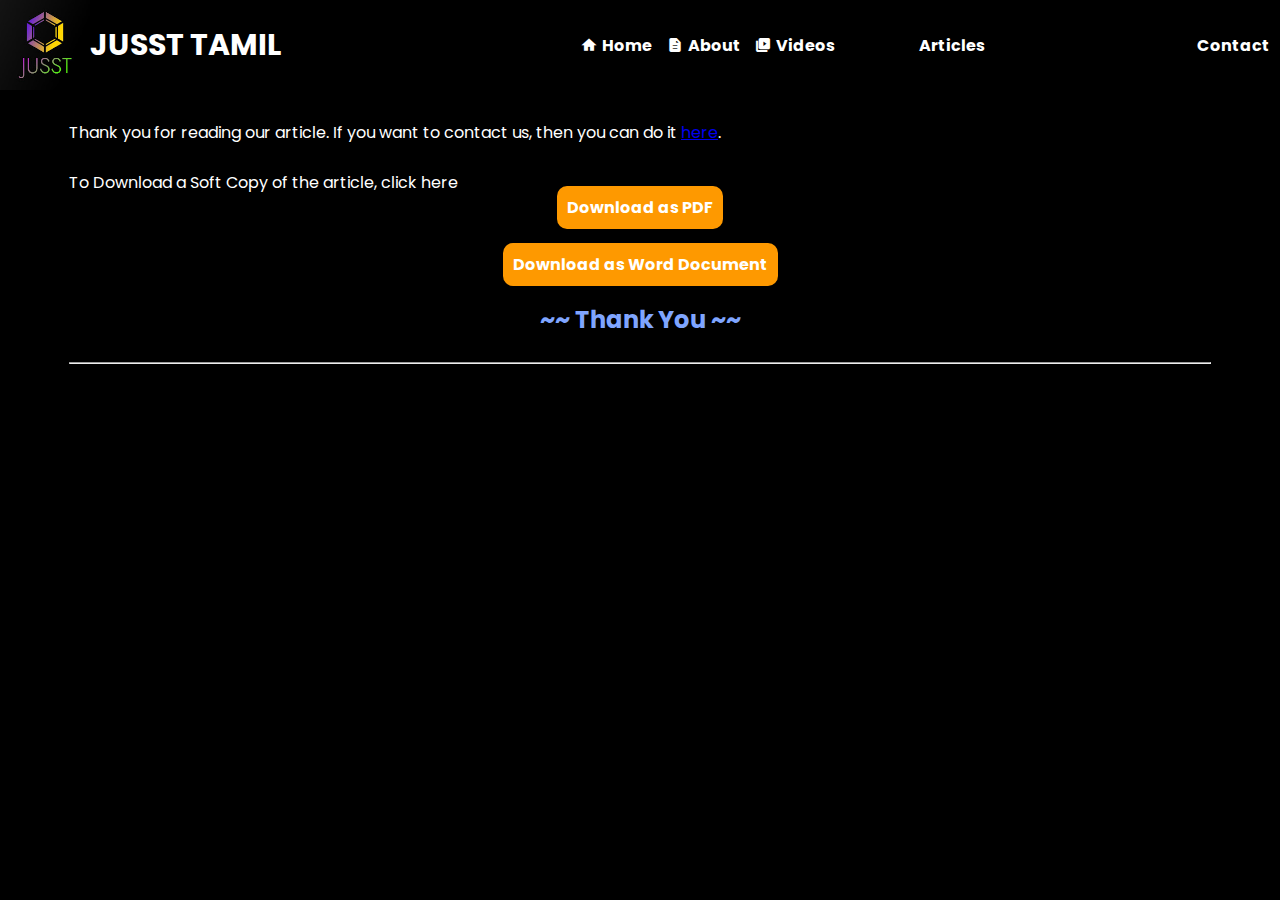
<file: templates/articletemplate/articleTemplate.html>
<!DOCTYPE html>
<html lang="en">
<head>
    <meta charset="UTF-8">
    <meta http-equiv="X-UA-Compatible" content="IE=edge">
    <meta name="viewport" content="width=device-width, initial-scale=1.0">
    <title>JUSST TAMIL</title>
    <link rel="shortcut icon" href="..\..\images\favicon.ico" type="image/x-icon">
    <link rel="stylesheet" href="articleTemplate.css">
    <link href="https://fonts.googleapis.com/icon?family=Material+Icons" rel="stylesheet">
    <link rel="preconnect" href="https://fonts.googleapis.com">
    <link rel="preconnect" href="https://fonts.gstatic.com" crossorigin>
    <link href="https://fonts.googleapis.com/css2?family=Courgette&family=Poppins:wght@400;600;700&family=Satisfy&display=swap" rel="stylesheet">
</head>
<body>
    <nav id="navbar">
        <div id="navLogoSection">
            <img id="logo" src="..\..\images\JUSSTChannelProfile.jpg" alt="JUSST logo">
            <h1 id="logoTitle">JUSST TAMIL</h1>
        </div>
        <div id="navLinksSection">
            <ul id="linkList">
                <li id="links"><a href="../../index.html" class="navlink1 linkText">Home</a></li>
                <li id="links"><a href="../../index.html#about" class="navlink2 linkText">About</a></li>
                <li id="links"><a href="../../index.html#video" class="navlink3 linkText">Videos</a></li>
                <li id="links"><a href="../../index.html#article" class="navlink4 linkText">Articles</a></li>
                <li id="links"><a href="../../index.html#contact" class="navlink5 linkText">Contact</a></li>
            </ul>
        </div>
        <div id="menu-div">
<!-- The below code is by Satvik Popli -->
            <input type="checkbox" name="" id="" class="check">
            <ul class="menu-items">
              <li><a href="../../index.html">Home</a></li>
              <li><a href="../../index.html#about">About</a></li>
              <li><a href="../../index.html#video">Videos</a></li>
              <li><a href="../../index.html#article">Articles</a></li>
              <li><a href="../../index.html#contact">Contact</a></li>
            </ul>
            <div class="ham-menu">
              <span class="line line1"></span>
              <span class="line line2"></span>
              <span class="line line3"></span>
            </div>
<!-- Copyright (c) 2023 by Satvik Popli (https://codepen.io/satvikpopli/pen/ExEZqaz) -->
        </div>
    </nav>
    <div class="cont">
        <br>
        <p>Thank you for reading our article. If you want to contact us, then you can do it <a href="../../index.html#contact" target="_blank" rel="noopener noreferrer">here</a>.</p><br>
        <p>To Download a Soft Copy of the article, click here</p>
        <ul class="download-links">
            <li><a class="dlink" href="#" download>Download as PDF</a></li>
            <li><a class="dlink" href="#" download>Download as Word Document</a></li>
        </ul>
        <br>
        <h2 class="thankyou">~~ Thank You ~~</h2>
        <br>
        <hr>
        <br>
    </div>
</body>
</html>
</file>
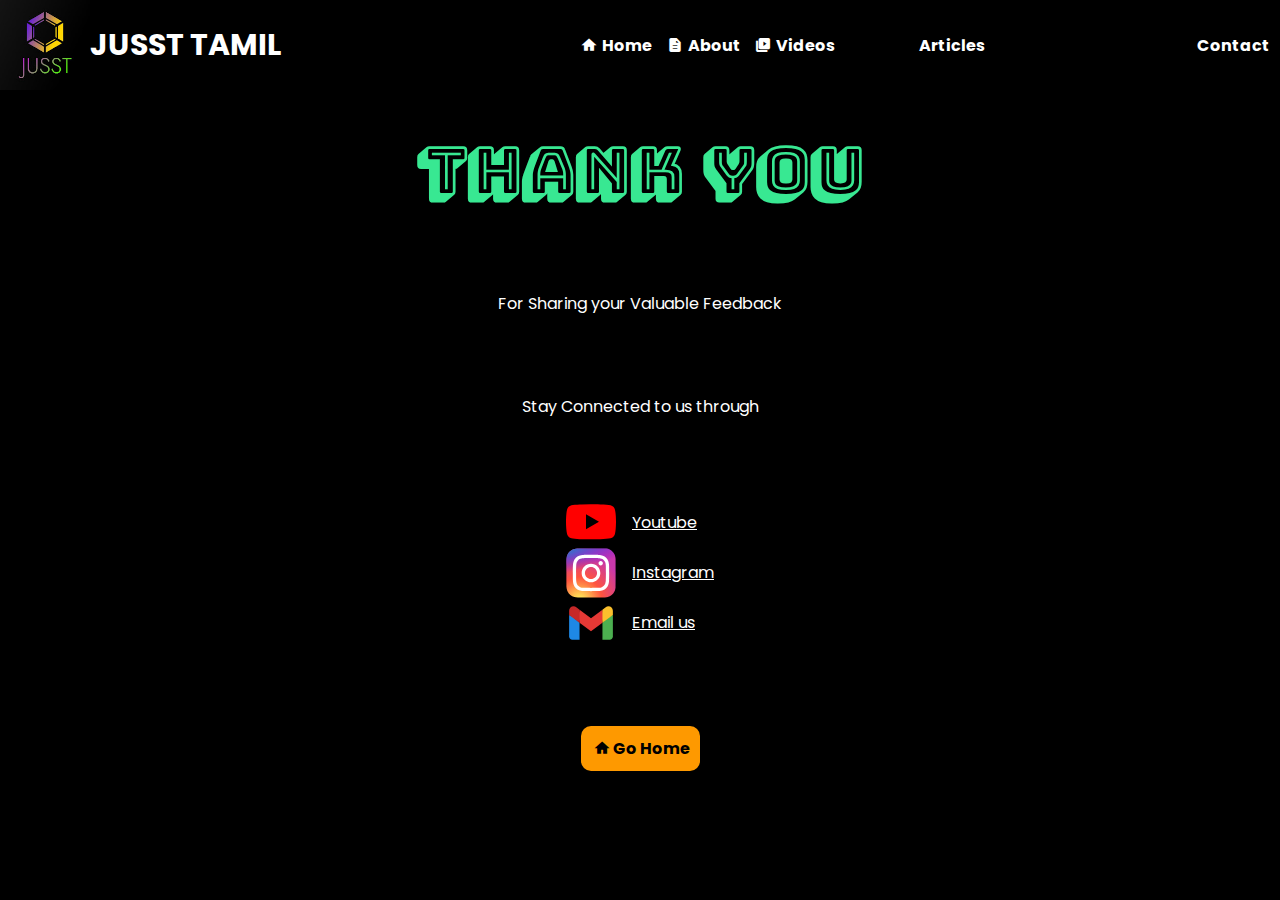
<file: templates/thankyou/thankyou.html>
<!DOCTYPE html>
<html lang="en">
<head>
    <meta charset="UTF-8">
    <meta http-equiv="X-UA-Compatible" content="IE=edge">
    <meta name="viewport" content="width=device-width, initial-scale=1.0">
    <title>Thank You for your Valuable Feedback</title>
    <link rel="shortcut icon" href="..\..\images\favicon.ico" type="image/x-icon">
    <link rel="stylesheet" href="thankyoustyle.css">
    <link href="https://fonts.googleapis.com/icon?family=Material+Icons" rel="stylesheet">
    <link rel="preconnect" href="https://fonts.googleapis.com">
    <link rel="preconnect" href="https://fonts.gstatic.com" crossorigin>
    <link href="https://fonts.googleapis.com/css2?family=Bungee+Shade&family=Courgette&family=Poppins:wght@400;600;700&family=Satisfy&display=swap" rel="stylesheet">
</head>
<body>
    <nav id="navbar">
        <div id="navLogoSection">
            <img id="logo" src="..\..\images\JUSSTChannelProfile.jpg" alt="JUSST logo">
            <h1 id="logoTitle">JUSST TAMIL</h1>
        </div>
        <div id="navLinksSection">
            <ul id="linkList">
                <li id="links"><a href="../../index.html" class="navlink1 linkText">Home</a></li>
                <li id="links"><a href="../../index.html#about" class="navlink2 linkText">About</a></li>
                <li id="links"><a href="../../index.html#video" class="navlink3 linkText">Videos</a></li>
                <li id="links"><a href="../../index.html#article" class="navlink4 linkText">Articles</a></li>
                <li id="links"><a href="../../index.html#contact" class="navlink5 linkText">Contact</a></li>
            </ul>
        </div>
        <div id="menu-div">
<!-- The below code is by Satvik Popli -->
            <input type="checkbox" name="" id="" class="check">
            <ul class="menu-items">
              <li><a href="../../index.html">Home</a></li>
              <li><a href="../../index.html#about">About</a></li>
              <li><a href="../../index.html#video">Videos</a></li>
              <li><a href="../../index.html#article">Articles</a></li>
              <li><a href="../../index.html#contact">Contact</a></li>
            </ul>
            <div class="ham-menu">
              <span class="line line1"></span>
              <span class="line line2"></span>
              <span class="line line3"></span>
            </div>
<!-- Copyright (c) 2023 by Satvik Popli (https://codepen.io/satvikpopli/pen/ExEZqaz) -->
        </div>
    </nav>
    <section class="thankyou">
        <h1 class="thank">Thank You</h1>
        <p>For Sharing your Valuable Feedback</p>
        <p>Stay Connected to us through </p>
        <ul class="contact-apps">
            <li class="contact-app-cont">
                <a href="https://www.youtube.com/@jusst1523" target="_blank" rel="noopener noreferrer">
                    <img height="50px" width="50px" src="../../images/youtube.svg" alt="you can reach us on youtube on https://www.youtube.com/@jusst1523">
                    <p>Youtube</p>
                </a>
            </li>
            <li class="contact-app-cont">
                <a href="#" target="_blank" rel="noopener noreferrer">
                    <img height="50px" width="50px" src="../../images/instagram-color-icon.svg" alt="you can reach us on instagram">
                        <p>Instagram</p>
                    </img>
                </a>
            </li>
            <li class="contact-app-cont">
                <a href="https://formsubmit.co/el/yuviya" target="_blank">
                    <img height="50px" width="50px" src="../../images/icons8-gmail.svg" alt="you can email us to jusst2023@gmail.com">
                    <p>Email us</p>
                </a>
            </li>
        </ul>
        <a class="gohomebtn" href="../../index.html">Go Home</a>
    </section>
</body>
</html>
</file>
<file: style.css>
/* For Jusst Tamil */
*{
    margin: 0;
    padding: 0;
    box-sizing: border-box;
    transition: 0.1s ease-in;
}
:root{
    --black: #000;
    --white: #fff;
    --theme: #38E892;
    --secondary: #7FA5FF;
    --tertiary: #FE9900;
    --gradient: linear-gradient(to right top, #a9f1df, #c4e7bb, #e2d8a6, #f9c8a7, #ffbbbb);
    --poppins: 'Poppins', sans-serif;
    --courgette: 'Courgette', cursive;
    --satisfy: 'Satisfy', cursive;
}
body{
  font-family: var(--poppins);
  background-color: var(--black);
  color: var(--white);
  overflow-x: hidden;
}
#navbar{
  width: 100vw;
  min-height: 10vh;
  background-color: var(--black);
  color: var(--white);
  display: flex;
  justify-content: space-between;
  z-index: 999;
}
#navLogoSection{
  display: flex;
  max-width: fit-content;
  align-items: center;
}
#logo{
  max-height: 10vh;
}
#logoTitle{
  font-size: clamp(1em, 30px, 3em);
  font-family: var(--poppins);
}
#navLinksSection{
  width: 55vw;
  margin-block: auto;
}
#linkList{
  list-style: none;
  display: flex;
  align-items: center;
  justify-content: space-around;
}
.linkText{
  color: var(--white);
  text-decoration: none;
  padding: 7px;
  border-radius: 5px;
  font-size: 1rem;
  font-weight: 700;
  font-family: var(--poppins);
}
.navlink1::before{
  font-family: "Material Icons";
  content: "home";
  position: relative;
  color: var(--white);
  right: 5px;
  top: 2px;
  font-weight: 600;
}
.navlink2::before{
  font-family: "Material Icons";
  content: "description";
  position: relative;
  color: var(--white);
  right: 5px;
  top: 2px;
  font-weight: 600;
}
.navlink3::before{
  font-family: "Material Icons";
  content: "video_library";
  position: relative;
  color: var(--white);
  right: 5px;
  top: 2px;
  font-weight: 600;
}
.navlink4::before{
  font-family: "Material Icons";
  content: "feed";
  position: relative;
  color: var(--white);
  right: 5px;
  top: 2px;
  font-weight: 600;
}
.navlink5::before{
  font-family: "Material Icons";
  content: "contact_page";
  position: relative;
  color: var(--white);
  right: 5px;
  top: 2px;
  font-weight: 600;
}
.linkText:hover{
  background-color: var(--tertiary);
}
#menu-div{
  display: none;
  padding: 10px;
}
/* the below code is by Satvik Popil */
/* Copyright (c) 2023 by Satvik Popli (https://codepen.io/satvikpopli/pen/ExEZqaz) */
.menu-items {
  text-align: center;
  position: absolute;
  padding: 5rem;
  margin-top: -6rem;
  margin-left: -1rem;
  top: 5.7rem;
  right: 1.5rem;
  list-style: none;
  visibility: hidden;
  font-size: 2rem;
  border: 4px solid black;
  background-color: black;
  border-radius: 0.25em;
  transform: translateX(-10%);
  transition: transform 100ms ease-in-out, opacity 200ms;
}

.menu-items li{
  color: white;
  padding: 0.5rem;
  font-family: var(--poppins);
}

.menu-items li a{
  color: white;
  text-decoration: none;
}

.menu-items li a:hover{
  color: rgb(174, 174, 174);
}

.check {
  position: absolute;
  top: 2vh;
  right: 2.5rem;
  height: 3rem;
  width: 3rem;
  opacity: 0;
  z-index: 3;
}

.check:hover {
  cursor: pointer;
}

.check:checked~.menu-items {
  display: block;
  transform: translateX(0%);
  visibility: visible;
}

.ham-menu {
  height: 3rem;
  width: 3rem;
  position: absolute;
  top: 2vh;
  right: 2.5rem;
  padding: 0.5rem;
  z-index: 2;
  display: flex;
  flex-direction: column;
  justify-content: space-around;
  background-color: black;
  border-radius: 0.25em;
}

.ham-menu .line {
  background-color: white;
  border-radius: 1em;
  width: 2rem;
  height: 0.25rem;
}

.ham-menu .line1 {
  transform-origin: 0% 0%;
  transition: transform 100ms ease-in-out;
}

.ham-menu .line3 {
  transform-origin: 0% 100%;
  transition: transform 100ms ease-in-out;
}

.check:checked~.ham-menu .line1 {
  display: block;
  transform: rotate(45deg);
}

.check:checked~.ham-menu .line2 {
  opacity: 0;
}

.check:checked~.ham-menu .line3 {
  display: block;
  transform: rotate(-45deg);
}
/* Copyright (c) 2023 by Satvik Popli (https://codepen.io/satvikpopli/pen/ExEZqaz) */
/* the above code is by Satvik Popli */

.hero-section{
  background-image: var(--gradient);
  min-height: 90vh;
  display: flex;
  justify-content: center;
  align-items: center;

}
.box{
  max-width: 80%;
  background-color: var(--black);
  min-height: 80%;
  color: var(--white);
  border-radius: 10px;
  padding: 10px;
  display: flex;
  flex-direction: column;
  gap: 2rem;
}
.hero-txt{
  color: var(--white);
  font-family: var(--poppins);
  padding: 5px;
}
.hero-title{
  color: var(--theme);
  text-decoration: none;
  font-family: var(--satisfy);
  font-size: 3rem;
}
.button{
  color: var(--white);
  text-decoration: none;
  padding: 10px;
  background-color: var(--tertiary);
  border-radius: 5px;
  font-weight: 900;
  font-family: var(--poppins);
  font-size: 1rem;
  border: none;
}
#about, #video, #article, #contact{
  min-height: 100vh;
}
.abt-title{
  font-family: var(--courgette);
  font-size: 4em;
  color: var(--secondary);
}
.abt-cont{
  display: flex;
  flex-direction: column;
  justify-content: center;
  min-height: 90vh;
  align-items: center;
  padding: 10px;
  gap: 3rem;
}
.abt-text{
  width: 80%;
}
.video-cont{
  display: flex;
  flex-direction: row;
  justify-content: space-around;
  min-height: 90vh;
  align-items: center;
  padding: 10px;
}
.video-container{
  display: flex;
  align-items: center;
  justify-content: center;
  font-size: 2rem;
}
.chl-link{
  color: var(--theme);
  padding: 10px;
  text-decoration: underline;
  font-weight: 700;
}
.video-text{
  width: 40%;
}
.video-img{
  width: 50%;
}
.blog-cont{
  min-height: 5vh;
  padding: 5px;
  width: 80%;
  background-color: var(--secondary);
  border: 1px solid var(--secondary);
  color: var(--black);
  font-weight: 700;
  border-radius: 10px;
  display: flex;
  align-items: center;
  justify-content: space-around;
}
.blog-button{
  color: var(--black);
  padding: 5px;
  border-radius: 10px;
  text-decoration: none;
  background-color: var(--tertiary);
}
.more-article a{
  color: var(--white);
}
.contact-details, .contact-form{
  width: 40%;
}
.contact-apps{
  list-style: none;
}
.contact-app-cont, .contact-app-cont a{
  display: flex;
  color: var(--white);
  align-items: center;
  gap: 1rem;
}
.contact-details{
  display: flex;
  flex-direction: column;
  align-items: center;
  justify-content: center;
}
#contact-form{
  display: flex;
  height: 60%;
  flex-direction: column;
  justify-content: space-around;
  text-align: justify;
  align-items: center;
}
#contact-form .input-field{
 width: 80%;
 border: none;
 border-radius: 3px;
 color: var(--white);
 font-size: 1rem;
 border-bottom: 3px solid var(--white);
 background-color: transparent;
 font-family: var(--poppins);
 font-weight: 500;
}
.submit-btn{
  padding: 10px;
  font-weight: 700;
  background-color: var(--theme);
  border: none;
  border-radius: 10px;
  cursor: pointer;

}
.submit-btn::before{
  font-family: "Material Icons";
  content: "send";
  padding: 3px;
  position: relative;
  top: 1px;
  font-weight: 700;
}
.credits{
  display: flex;
  flex-direction: row;
}
.credits>div>a{
  color: var(--white);
}


@media only screen and (max-width: 768px) {
  /* For mobile phones: */
  #navLinksSection{
    display: none;
  }
  #menu-div{
    display: flex;
    align-items: center;
  }
  .video-cont{
    flex-direction: column-reverse;
  }
  .video-img, .video-text{
    width: 100%;
  }
  .blog-download{
    display: none;
  }
  #contact-form{
    width: 100%;
  }
  .credits{
    flex-direction: column;
  }
}
</file>
<file: templates/articletemplate/articleTemplate.css>
/* For Jusst Tamil articles */
*{
    margin: 0;
    padding: 0;
    box-sizing: border-box;
    transition: 0.1s ease-in;
}
:root{
    --black: #000;
    --white: #fff;
    --theme: #38E892;
    --secondary: #7FA5FF;
    --tertiary: #FE9900;
    --gradient: linear-gradient(to right top, #a9f1df, #c4e7bb, #e2d8a6, #f9c8a7, #ffbbbb);
    --poppins: 'Poppins', sans-serif;
    --courgette: 'Courgette', cursive;
    --satisfy: 'Satisfy', cursive;
}
body{
  font-family: var(--poppins);
  background-color: var(--black);
  color: var(--white);
  overflow-x: hidden;
}
#navbar{
  width: 100vw;
  min-height: 10vh;
  background-color: var(--black);
  color: var(--white);
  display: flex;
  justify-content: space-between;
  z-index: 999;
}
#navLogoSection{
  display: flex;
  max-width: fit-content;
  align-items: center;
}
#logo{
  max-height: 10vh;
}
#logoTitle{
  font-size: clamp(1em, 30px, 3em);
  font-family: var(--poppins);
}
#navLinksSection{
  width: 55vw;
  margin-block: auto;
}
#linkList{
  list-style: none;
  display: flex;
  align-items: center;
  justify-content: space-around;
}
.linkText{
  color: var(--white);
  text-decoration: none;
  padding: 7px;
  border-radius: 5px;
  font-size: 1rem;
  font-weight: 700;
  font-family: var(--poppins);
}
.navlink1::before{
  font-family: "Material Icons";
  content: "home";
  position: relative;
  color: var(--white);
  right: 5px;
  top: 2px;
  font-weight: 600;
}
.navlink2::before{
  font-family: "Material Icons";
  content: "description";
  position: relative;
  color: var(--white);
  right: 5px;
  top: 2px;
  font-weight: 600;
}
.navlink3::before{
  font-family: "Material Icons";
  content: "video_library";
  position: relative;
  color: var(--white);
  right: 5px;
  top: 2px;
  font-weight: 600;
}
.navlink4::before{
  font-family: "Material Icons";
  content: "feed";
  position: relative;
  color: var(--white);
  right: 5px;
  top: 2px;
  font-weight: 600;
}
.navlink5::before{
  font-family: "Material Icons";
  content: "contact_page";
  position: relative;
  color: var(--white);
  right: 5px;
  top: 2px;
  font-weight: 600;
}
.linkText:hover{
  background-color: var(--tertiary);
}
#menu-div{
  display: none;
  padding: 10px;
}
/* the below code is by Satvik Popil */
/* Copyright (c) 2023 by Satvik Popli (https://codepen.io/satvikpopli/pen/ExEZqaz) */
.menu-items {
  text-align: center;
  position: absolute;
  padding: 5rem;
  margin-top: -6rem;
  margin-left: -1rem;
  top: 5.7rem;
  right: 1.5rem;
  list-style: none;
  visibility: hidden;
  font-size: 2rem;
  border: 4px solid black;
  background-color: black;
  border-radius: 0.25em;
  transform: translateX(-10%);
  transition: transform 100ms ease-in-out, opacity 200ms;
}

.menu-items li{
  color: white;
  padding: 0.5rem;
  font-family: var(--poppins);
}

.menu-items li a{
  color: white;
  text-decoration: none;
}

.menu-items li a:hover{
  color: rgb(174, 174, 174);
}

.check {
  position: absolute;
  top: 2vh;
  right: 2.5rem;
  height: 3rem;
  width: 3rem;
  opacity: 0;
  z-index: 3;
}

.check:hover {
  cursor: pointer;
}

.check:checked~.menu-items {
  display: block;
  transform: translateX(0%);
  visibility: visible;
}

.ham-menu {
  height: 3rem;
  width: 3rem;
  position: absolute;
  top: 2vh;
  right: 2.5rem;
  padding: 0.5rem;
  z-index: 2;
  display: flex;
  flex-direction: column;
  justify-content: space-around;
  background-color: black;
  border-radius: 0.25em;
}

.ham-menu .line {
  background-color: white;
  border-radius: 1em;
  width: 2rem;
  height: 0.25rem;
}

.ham-menu .line1 {
  transform-origin: 0% 0%;
  transition: transform 100ms ease-in-out;
}

.ham-menu .line3 {
  transform-origin: 0% 100%;
  transition: transform 100ms ease-in-out;
}

.check:checked~.ham-menu .line1 {
  display: block;
  transform: rotate(45deg);
}

.check:checked~.ham-menu .line2 {
  opacity: 0;
}

.check:checked~.ham-menu .line3 {
  display: block;
  transform: rotate(-45deg);
}
/* Copyright (c) 2023 by Satvik Popli (https://codepen.io/satvikpopli/pen/ExEZqaz) */
/* the above code is by Satvik Popli */
.cont h1{
  font-family: var(--courgette);
  font-size: clamp(1em, 40px, 3em);
  color: var(--theme);
}
.cont h2{
  color: var(--secondary);
}
.cont{
  padding: 5px;
  text-align: left;
  width: 90%;
  margin-inline: auto;
}
figure{
  display: flex;
  flex-direction: column;
  justify-content: center;
  align-items: center;
  font-size: 0.8rem;
}
.download-links{
  list-style: none;
  display: flex;
  flex-direction: column;
  justify-content: center;
  align-items: center;
  gap: 2rem;
}
.dlink{
  color: var(--white);
  background-color: var(--tertiary);
  font-weight: 700;
  text-decoration: none;
  padding: 10px;
  border-radius: 10px;
}
.thankyou{
  text-align: center;
}

@media only screen and (max-width: 768px) {
  /* For mobile phones: */
  #navLinksSection{
    display: none;
  }
  #menu-div{
    display: flex;
    align-items: center;
  }
}
</file>
<file: templates/thankyou/thankyoustyle.css>
/* For Jusst Tamil */
*{
    margin: 0;
    padding: 0;
    box-sizing: border-box;
    transition: 0.1s ease-in;
}
:root{
    --black: #000;
    --white: #fff;
    --theme: #38E892;
    --secondary: #7FA5FF;
    --tertiary: #FE9900;
    --gradient: linear-gradient(to right top, #a9f1df, #c4e7bb, #e2d8a6, #f9c8a7, #ffbbbb);
    --poppins: 'Poppins', sans-serif;
    --courgette: 'Courgette', cursive;
    --satisfy: 'Satisfy', cursive;
    --bungee-shade: 'Bungee Shade', cursive;
}
body{
  font-family: var(--poppins);
  background-color: var(--black);
  color: var(--white);
  overflow-x: hidden;
}
#navbar{
  width: 100vw;
  min-height: 10vh;
  background-color: var(--black);
  color: var(--white);
  display: flex;
  justify-content: space-between;
  z-index: 999;
}
#navLogoSection{
  display: flex;
  max-width: fit-content;
  align-items: center;
}
#logo{
  max-height: 10vh;
}
#logoTitle{
  font-size: clamp(1em, 30px, 3em);
  font-family: var(--poppins);
}
#navLinksSection{
  width: 55vw;
  margin-block: auto;
}
#linkList{
  list-style: none;
  display: flex;
  align-items: center;
  justify-content: space-around;
}
.linkText{
  color: var(--white);
  text-decoration: none;
  padding: 7px;
  border-radius: 5px;
  font-size: 1rem;
  font-weight: 700;
  font-family: var(--poppins);
}
.navlink1::before{
  font-family: "Material Icons";
  content: "home";
  position: relative;
  color: var(--white);
  right: 5px;
  top: 2px;
  font-weight: 600;
}
.navlink2::before{
  font-family: "Material Icons";
  content: "description";
  position: relative;
  color: var(--white);
  right: 5px;
  top: 2px;
  font-weight: 600;
}
.navlink3::before{
  font-family: "Material Icons";
  content: "video_library";
  position: relative;
  color: var(--white);
  right: 5px;
  top: 2px;
  font-weight: 600;
}
.navlink4::before{
  font-family: "Material Icons";
  content: "feed";
  position: relative;
  color: var(--white);
  right: 5px;
  top: 2px;
  font-weight: 600;
}
.navlink5::before{
  font-family: "Material Icons";
  content: "contact_page";
  position: relative;
  color: var(--white);
  right: 5px;
  top: 2px;
  font-weight: 600;
}
.linkText:hover{
  background-color: var(--tertiary);
}
#menu-div{
  display: none;
  padding: 10px;
}
/* the below code is by Satvik Popil */
/* Copyright (c) 2023 by Satvik Popli (https://codepen.io/satvikpopli/pen/ExEZqaz) */
.menu-items {
  text-align: center;
  position: absolute;
  padding: 5rem;
  margin-top: -6rem;
  margin-left: -1rem;
  top: 5.7rem;
  right: 1.5rem;
  list-style: none;
  visibility: hidden;
  font-size: 2rem;
  border: 4px solid black;
  background-color: black;
  border-radius: 0.25em;
  transform: translateX(-10%);
  transition: transform 100ms ease-in-out, opacity 200ms;
}

.menu-items li{
  color: white;
  padding: 0.5rem;
  font-family: var(--poppins);
}

.menu-items li a{
  color: white;
  text-decoration: none;
}

.menu-items li a:hover{
  color: rgb(174, 174, 174);
}

.check {
  position: absolute;
  top: 2vh;
  right: 2.5rem;
  height: 3rem;
  width: 3rem;
  opacity: 0;
  z-index: 3;
}

.check:hover {
  cursor: pointer;
}

.check:checked~.menu-items {
  display: block;
  transform: translateX(0%);
  visibility: visible;
}

.ham-menu {
  height: 3rem;
  width: 3rem;
  position: absolute;
  top: 2vh;
  right: 2.5rem;
  padding: 0.5rem;
  z-index: 2;
  display: flex;
  flex-direction: column;
  justify-content: space-around;
  background-color: black;
  border-radius: 0.25em;
}

.ham-menu .line {
  background-color: white;
  border-radius: 1em;
  width: 2rem;
  height: 0.25rem;
}

.ham-menu .line1 {
  transform-origin: 0% 0%;
  transition: transform 100ms ease-in-out;
}

.ham-menu .line3 {
  transform-origin: 0% 100%;
  transition: transform 100ms ease-in-out;
}

.check:checked~.ham-menu .line1 {
  display: block;
  transform: rotate(45deg);
}

.check:checked~.ham-menu .line2 {
  opacity: 0;
}

.check:checked~.ham-menu .line3 {
  display: block;
  transform: rotate(-45deg);
}
/* Copyright (c) 2023 by Satvik Popli (https://codepen.io/satvikpopli/pen/ExEZqaz) */
/* the above code is by Satvik Popli */

.thankyou{
  min-height: 80vh;
  display: flex;
  flex-direction: column;
  justify-content: space-around;
  align-items: center;
}
.thank{
  font-family: var(--bungee-shade);
  font-size: 5vw;
  font-weight: 700;
  color: var(--theme);
}
.contact-details{
  width: 40%;
}
.contact-apps{
  list-style: none;
}
.contact-app-cont, .contact-app-cont a{
  display: flex;
  color: var(--white);
  align-items: center;
  gap: 1rem;
}
.gohomebtn{
  padding: 10px;
  color: var(--black);
  text-decoration: none;
  font-weight: 700;
  background-color: var(--tertiary);
  border-radius: 10px;
}
.gohomebtn::before{
  font-family: 'Material Icons';
  content: 'home';
  padding: 3px;
  position: relative;
  top: 2px;
}


@media only screen and (max-width: 768px) {
    /* For mobile phones: */
    #navLinksSection{
      display: none;
    }
    #menu-div{
      display: flex;
      align-items: center;
    }
    .thank{
      font-size: 5vh;
    }
}
</file>
